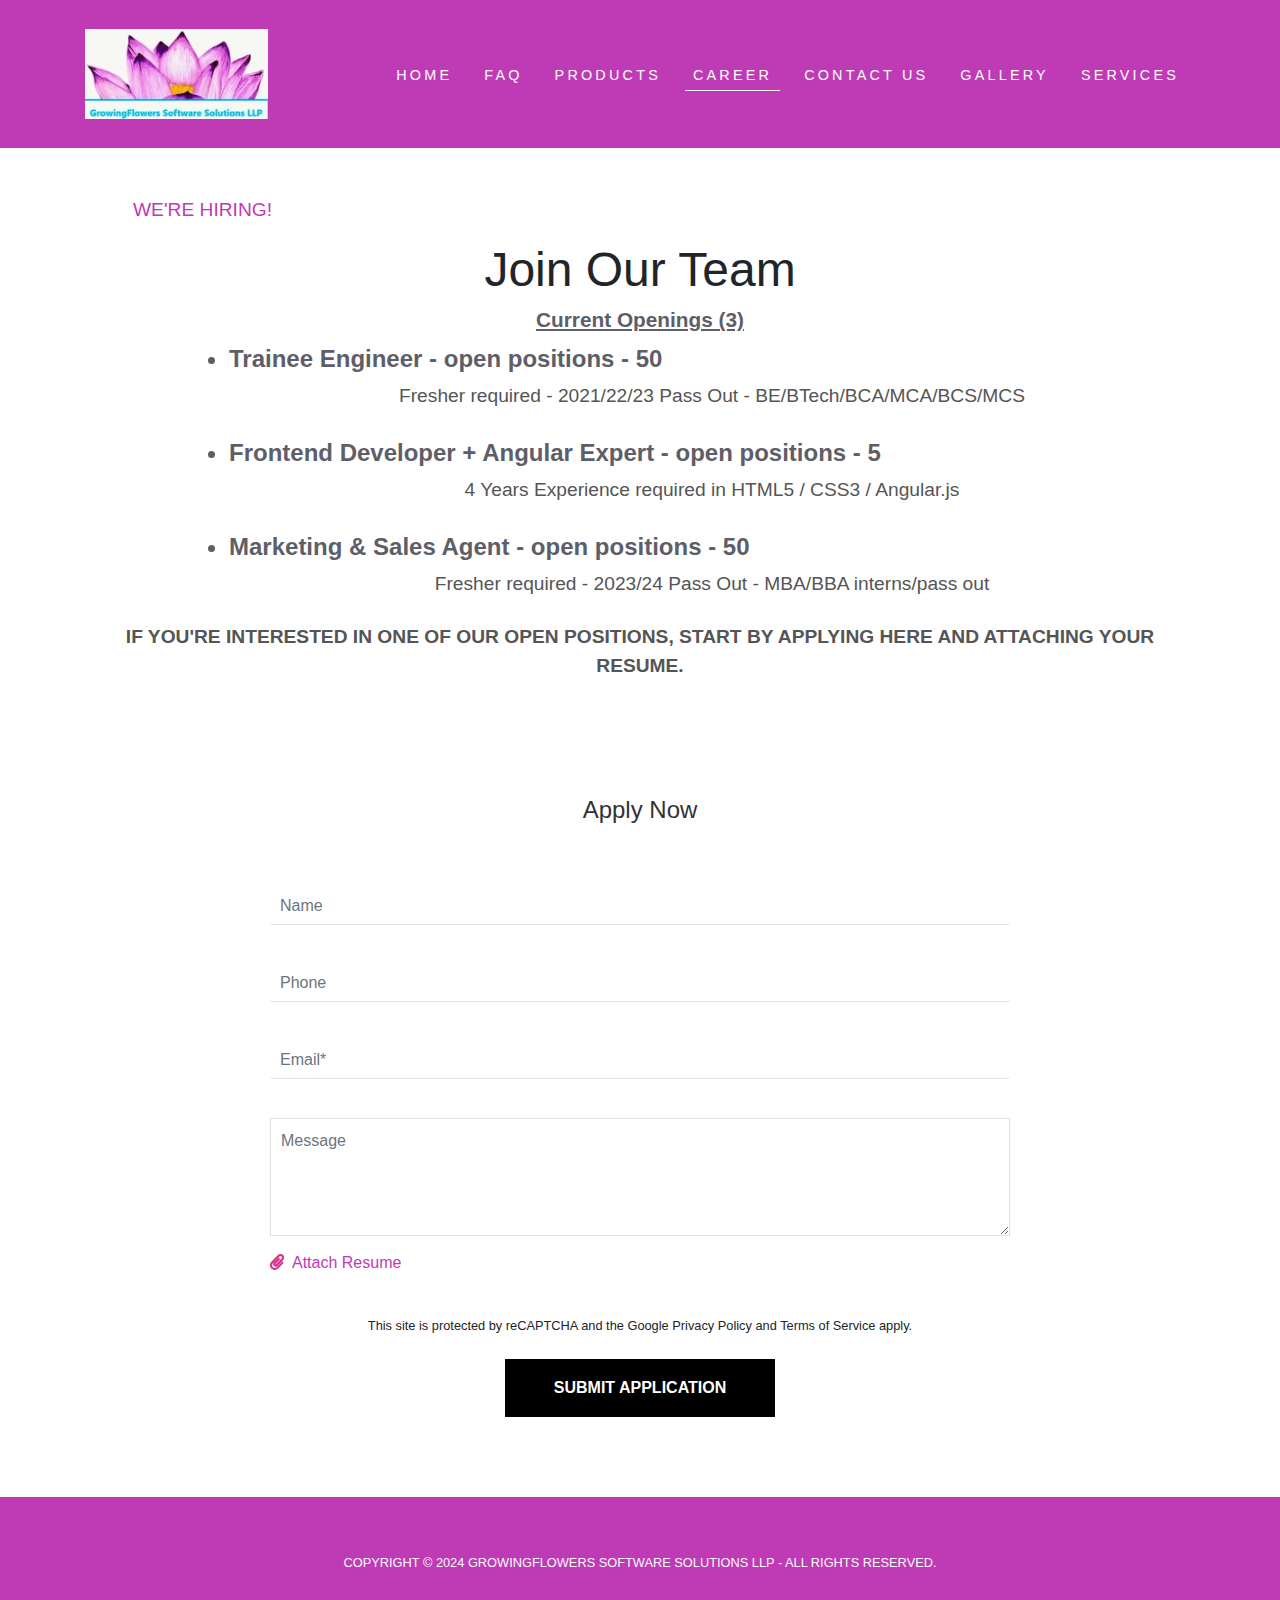
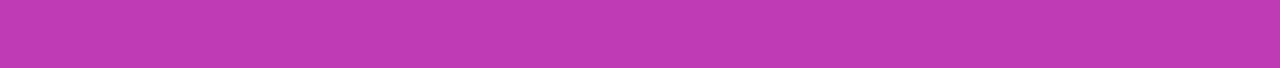
<file: growing/career.html>
<!doctype html>
<html lang="en">

<head>
    <!-- Required meta tags -->
    <meta charset="utf-8">
    <meta name="viewport" content="width=device-width, initial-scale=1, shrink-to-fit=no">
    <!-- Bootstrap CSS -->
    <link rel="stylesheet" href="https://cdn.jsdelivr.net/npm/bootstrap@4.3.1/dist/css/bootstrap.min.css"
        integrity="sha384-ggOyR0iXCbMQv3Xipma34MD+dH/1fQ784/j6cY/iJTQUOhcWr7x9JvoRxT2MZw1T" crossorigin="anonymous">
    <link href="https://cdnjs.cloudflare.com/ajax/libs/font-awesome/5.15.4/css/all.min.css" rel="stylesheet">
    <link rel="stylesheet" href="style.css">

    <title>Career</title>
</head>

<body>
    <!-- Navbar -->
    <div class="container-fluid bg-pink pt-2 pb-3 px-2">
        <div class="container">
            <nav class="navbar navbar-expand-lg navbar-light px-0 pt-2 pb-0">
                <a class="navbar-brand d-flex align-items-center" href="#">
                    <img src="logo.png" class="my-2 img-fluid" alt="Logo" style="max-height: 90px;">
                </a>
                <button class="navbar-toggler ml-auto" type="button" data-toggle="collapse" data-target="#navbarSupportedContent"
                    aria-controls="navbarSupportedContent" aria-expanded="false" aria-label="Toggle navigation">
                    <span class="navbar-toggler-icon"></span>
                </button>
                <div class="collapse navbar-collapse justify-content-end" id="navbarSupportedContent">
                    <ul class="navbar-nav">
                        <li class="nav-item">
                            <a class="nav-link text-white mx-2 text-uppercase spacing" href="index.html">Home</a>
                        </li>
                        <li class="nav-item">
                            <a class="nav-link text-white mx-2 text-uppercase spacing" href="faq.html">FAQ</a>
                        </li>
                        <li class="nav-item">
                            <a class="nav-link text-white mx-2 text-uppercase spacing" href="products.html">Products</a>
                        </li>
                        <li class="nav-item">
                            <a class="nav-link text-white mx-2 text-uppercase spacing active" href="career.html">Career</a>
                        </li>
                        <li class="nav-item">
                            <a class="nav-link text-white mx-2 text-uppercase spacing" href="contact.html">Contact Us</a>
                        </li>
                        <li class="nav-item">
                            <a class="nav-link text-white mx-2 text-uppercase spacing" href="gallery.html">Gallery</a>
                        </li>
                        <li class="nav-item">
                            <a class="nav-link text-white mx-2 text-uppercase spacing" href="services.html">Services</a>
                        </li>
                    </ul>
                </div>
            </nav>
        </div>
    </div>

    <!-- Main Section -->
    <!-- Join Our Team Section -->
    <section class="join-team-section pt-5">
        <div class="container">
            <p class="mx-5 text-uppercase" id="text-pink">We're Hiring!</p>
            <h1 class="text-center">Join Our Team</h1>
            <h3 class="text-center">Current Openings (3)</h3>

            <ul class="job-listings list-unstyled justify-content-evenly">
                <li class="mb-4">
                    <strong>Trainee Engineer - open positions - 50</strong>
                    <p class="text-center">Fresher required - 2021/22/23 Pass Out - BE/BTech/BCA/MCA/BCS/MCS</p>
                </li>
                <li class="mb-4">
                    <strong>Frontend Developer + Angular Expert - open positions - 5</strong>
                    <p class="text-center">4 Years Experience required in HTML5 / CSS3 / Angular.js</p>
                </li>
                <li class="mb-4">
                    <strong>Marketing & Sales Agent - open positions - 50</strong>
                    <p class="text-center">Fresher required - 2023/24 Pass Out - MBA/BBA interns/pass out</p>
                </li>
            </ul>

            <p class="text-center text-uppercase">If you're interested in one of our open positions, start by applying
                here and attaching your resume.</p>
        </div>
    </section>

    <!-- Apply Now Section -->
    <section class="apply-section">
        <div class="container">
            <h3>Apply Now</h3>
            <form class="apply-form">
                <div class="form-group">
                    <label for="name"></label>
                    <input type="text" class="form-control border-bottom" id="name" placeholder="Name">
                </div>
                <div class="form-group">
                    <label for="phone"></label>
                    <input type="tel" class="form-control border-bottom" id="phone" placeholder="Phone">
                </div>
                <div class="form-group">
                    <label for="email"></label>
                    <input type="email" class="form-control border-bottom" id="email" placeholder="Email*">
                </div>
                <div class="form-group">
                    <label for="message"></label>
                    <textarea class="form-control border" id="message" rows="4" placeholder="Message"></textarea>
                </div>
                <label for="file-upload" class="file-label">
                    <i class="fas fa-paperclip"></i>Attach Resume
                </label>
                <input type="file" id="file-upload" class="file-input" multiple>
                <p class="mt-3 text-center">This site is protected by reCAPTCHA and the Google Privacy Policy and Terms
                    of Service apply.</p>
                <div class="text-center mt-4">
                    <button type="submit" class="btn submit-btn text-uppercase px-5 py-3">Submit Application</button>
                </div>
            </form>
        </div>
    </section>

    </div>


    <!-- Footer Section -->
    <footer class="container-fluid bg-pink py-5">
        <div class="container text-center fw-lighter mt-2 mb-5">
            <p class="text-light">COPYRIGHT © 2024 GROWINGFLOWERS SOFTWARE SOLUTIONS LLP - ALL RIGHTS RESERVED.</p>
        </div>
    </footer>


    <!-- Optional JavaScript -->
    <!-- jQuery first, then Popper.js, then Bootstrap JS -->
    <script src="https://code.jquery.com/jquery-3.3.1.slim.min.js"
        integrity="sha384-q8i/X+965DzO0rT7abK41JStQIAqVgRVzpbzo5smXKp4YfRvH+8abtTE1Pi6jizo"
        crossorigin="anonymous"></script>
    <script src="https://cdn.jsdelivr.net/npm/popper.js@1.14.7/dist/umd/popper.min.js"
        integrity="sha384-UO2eT0CpHqdSJQ6hJty5KVphtPhzWj9WO1clHTMGa3JDZwrnQq4sF86dIHNDz0W1"
        crossorigin="anonymous"></script>
    <script src="https://cdn.jsdelivr.net/npm/bootstrap@4.3.1/dist/js/bootstrap.min.js"
        integrity="sha384-JjSmVgyd0p3pXB1rRibZUAYoIIy6OrQ6VrjIEaFf/nJGzIxFDsf4x0xIM+B07jRM"
        crossorigin="anonymous"></script>
</body>

</html>
</file>
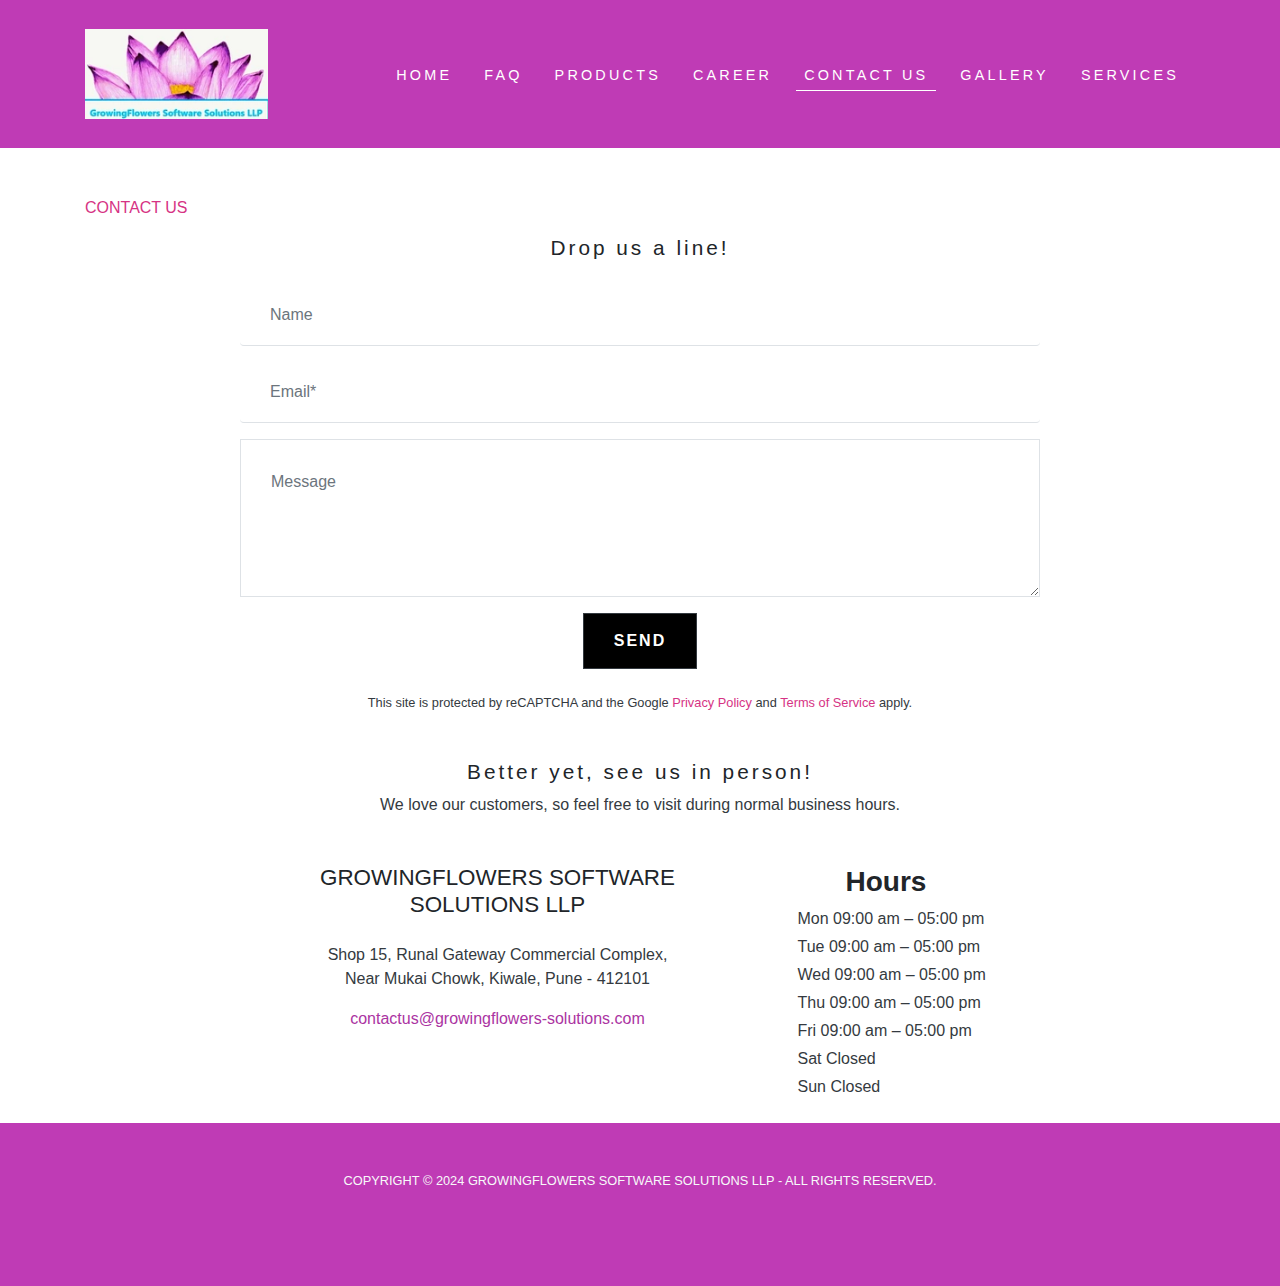
<file: growing/contact.html>
<!doctype html>
<html lang="en">

<head>
    <!-- Required meta tags -->
    <meta charset="utf-8">
    <meta name="viewport" content="width=device-width, initial-scale=1, shrink-to-fit=no">
    <!-- Bootstrap CSS -->
    <link rel="stylesheet" href="https://cdn.jsdelivr.net/npm/bootstrap@4.3.1/dist/css/bootstrap.min.css"
        integrity="sha384-ggOyR0iXCbMQv3Xipma34MD+dH/1fQ784/j6cY/iJTQUOhcWr7x9JvoRxT2MZw1T" crossorigin="anonymous">
    <link rel="stylesheet" href="style.css">

    <title>CONTACT US</title>
</head>

<body>
    <!-- Navbar -->
    <div class="container-fluid bg-pink pt-2 pb-3 px-2">
        <div class="container">
            <nav class="navbar navbar-expand-lg navbar-light px-0 pt-2 pb-0">
                <a class="navbar-brand d-flex align-items-center" href="#">
                    <img src="logo.png" class="my-2 img-fluid" alt="Logo" style="max-height: 90px;">
                </a>
                <button class="navbar-toggler ml-auto" type="button" data-toggle="collapse"
                    data-target="#navbarSupportedContent" aria-controls="navbarSupportedContent" aria-expanded="false"
                    aria-label="Toggle navigation">
                    <span class="navbar-toggler-icon"></span>
                </button>
                <div class="collapse navbar-collapse justify-content-end" id="navbarSupportedContent">
                    <ul class="navbar-nav">
                        <li class="nav-item">
                            <a class="nav-link text-white mx-2 text-uppercase spacing" href="index.html">Home</a>
                        </li>
                        <li class="nav-item">
                            <a class="nav-link text-white mx-2 text-uppercase spacing" href="faq.html">FAQ</a>
                        </li>
                        <li class="nav-item">
                            <a class="nav-link text-white mx-2 text-uppercase spacing" href="products.html">Products</a>
                        </li>
                        <li class="nav-item">
                            <a class="nav-link text-white mx-2 text-uppercase spacing" href="career.html">Career</a>
                        </li>
                        <li class="nav-item">
                            <a class="nav-link text-white mx-2 text-uppercase spacing active"
                                href="contact.html">Contact Us</a>
                        </li>
                        <li class="nav-item">
                            <a class="nav-link text-white mx-2 text-uppercase spacing" href="gallery.html">Gallery</a>
                        </li>
                        <li class="nav-item">
                            <a class="nav-link text-white mx-2 text-uppercase spacing" href="services.html">Services</a>
                        </li>
                    </ul>
                </div>
            </nav>
        </div>
    </div>

    <!-- Contact Form Section-->
    <section class="contact-section pt-5 pb-0">
        <div class="container">
            <p class="text-uppercase">Contact Us</p>
            <h2 class="text-center fs-2">Drop us a line!</h2>
            <form class="contact-form mt-4">
                <div class="form-group">
                    <label for="name" class="d-none"></label>
                    <input type="text" class="form-control border-bottom" id="name" placeholder="Name">
                </div>
                <div class="form-group">
                    <label for="email" class="d-none"></label>
                    <input type="email" class="form-control border-bottom" id="email" placeholder="Email*">
                </div>
                <div class="form-group">
                    <label for="message" class="d-none"></label>
                    <textarea class="form-control border" id="message" rows="4" placeholder="Message"></textarea>
                </div>
                <div class="text-center">
                    <button type="submit" class="btn btn-dark text-uppercase">Send</button>
                </div>
            </form>
            <p class="text-center mt-4 text-dark captcha">This site is protected by reCAPTCHA and the Google <a href="#"
                    class="text-decoration-none">Privacy Policy</a> and <a href="#" class="text-decoration-none">Terms
                    of Service</a> apply.</p>
        </div>

        <!-- Contact Information -->

        <div class="container my-5">
            <div class="row text-center">
                <div class="col-lg-12">
                    <h2>Better yet, see us in person!</h2>
                    <p class="text-dark mb-5">We love our customers, so feel free to visit during normal business hours.
                    </p>
                </div>
            </div>

            <div class="row justify-content-center">
                <!-- Company Info Section -->
                <div class="col-lg-6 col-md-6 text-center">
                    <h4 class="info-heading px-5 pb-3">GROWINGFLOWERS SOFTWARE SOLUTIONS LLP</h4>
                    <p class="text-center px-5 mx-5 text-dark">
                        Shop 15, Runal Gateway Commercial Complex, Near Mukai Chowk, Kiwale, Pune - 412101
                    </p>
                    <a href="contact.html" class="text-pink pt-5">contactus@growingflowers-solutions.com</a>
                </div>

                <!-- Hours Section -->
                <div class="col-lg-3 col-md-4 mb-0">
                    <h3 class="mx-5"><strong>Hours</strong></h3>
                    <p class="text-dark justify-content-around mb-1">Mon 09:00 am – 05:00 pm</p>
                    <p class="text-dark justify-content-around mb-1">Tue 09:00 am – 05:00 pm</p>
                    <p class="text-dark justify-content-around mb-1">Wed 09:00 am – 05:00 pm</p>
                    <p class="text-dark justify-content-around mb-1">Thu 09:00 am – 05:00 pm</p>
                    <p class="text-dark justify-content-around mb-1">Fri 09:00 am – 05:00 pm</p>
                    <p class="text-dark justify-content-around mb-1">Sat Closed</p>
                    <p class="text-dark justify-content-around mb-4">Sun Closed</p>
                </div>
            </div>
        </div>
    </section>

    <!-- Footer Section -->
    <footer class="container-fluid bg-pink pb-5">
        <div class="container text-center fw-lighter mt-2 mb-5">
            <p class="text-light">COPYRIGHT © 2024 GROWINGFLOWERS SOFTWARE SOLUTIONS LLP - ALL RIGHTS RESERVED.</p>
        </div>
    </footer>


    <!-- Optional JavaScript -->
    <!-- jQuery first, then Popper.js, then Bootstrap JS -->
    <script src="https://code.jquery.com/jquery-3.3.1.slim.min.js"
        integrity="sha384-q8i/X+965DzO0rT7abK41JStQIAqVgRVzpbzo5smXKp4YfRvH+8abtTE1Pi6jizo"
        crossorigin="anonymous"></script>
    <script src="https://cdn.jsdelivr.net/npm/popper.js@1.14.7/dist/umd/popper.min.js"
        integrity="sha384-UO2eT0CpHqdSJQ6hJty5KVphtPhzWj9WO1clHTMGa3JDZwrnQq4sF86dIHNDz0W1"
        crossorigin="anonymous"></script>
    <script src="https://cdn.jsdelivr.net/npm/bootstrap@4.3.1/dist/js/bootstrap.min.js"
        integrity="sha384-JjSmVgyd0p3pXB1rRibZUAYoIIy6OrQ6VrjIEaFf/nJGzIxFDsf4x0xIM+B07jRM"
        crossorigin="anonymous"></script>
</body>

</html>
</file>
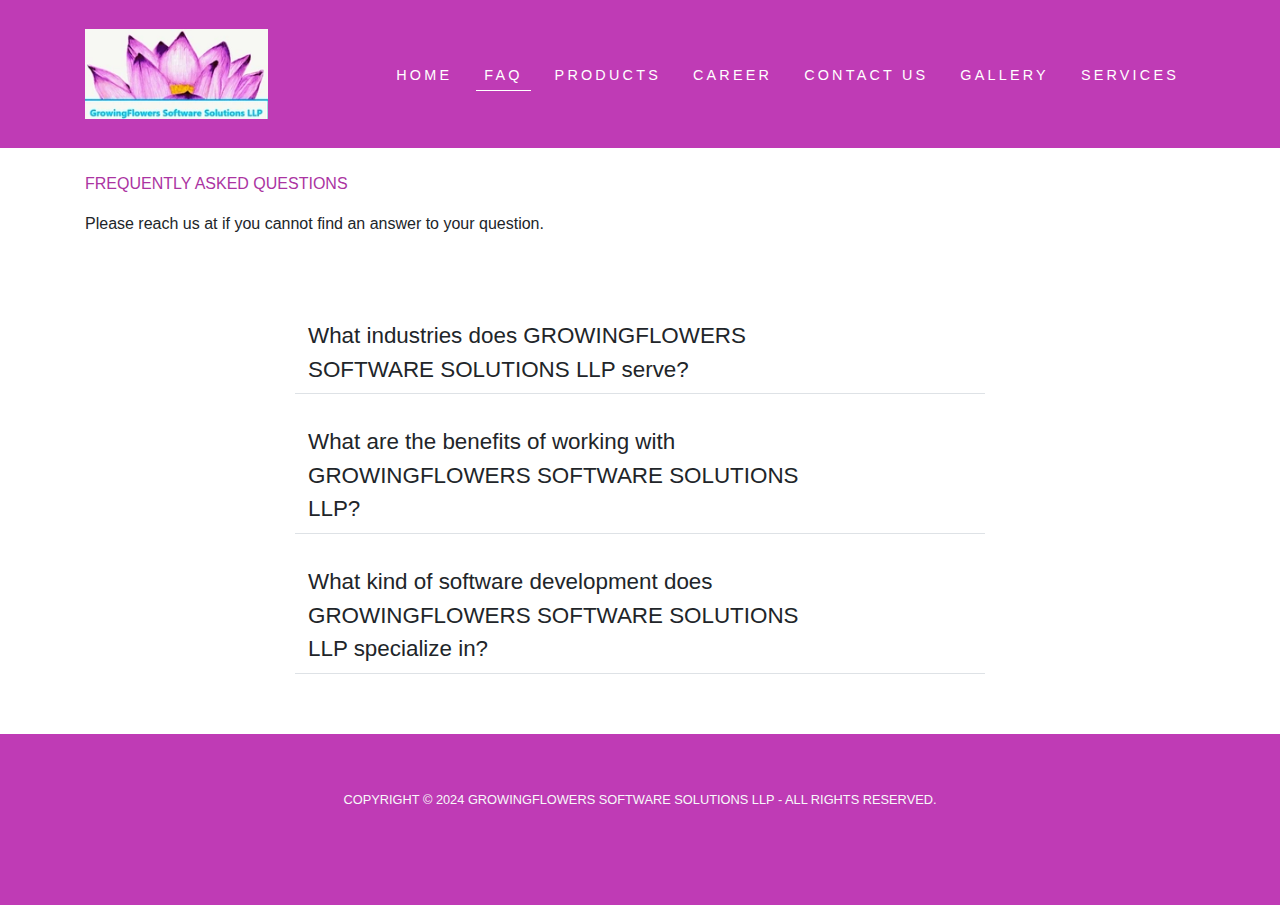
<file: growing/faq.html>
<!doctype html>
<html lang="en">

<head>
    <!-- Required meta tags -->
    <meta charset="utf-8">
    <meta name="viewport" content="width=device-width, initial-scale=1, shrink-to-fit=no">
    <!-- Bootstrap CSS -->
    <link rel="stylesheet" href="https://cdn.jsdelivr.net/npm/bootstrap@4.3.1/dist/css/bootstrap.min.css"
        integrity="sha384-ggOyR0iXCbMQv3Xipma34MD+dH/1fQ784/j6cY/iJTQUOhcWr7x9JvoRxT2MZw1T" crossorigin="anonymous">
    <link rel="stylesheet" href="style.css">

    <title>FAQ | GrowingFlowers Software Solutions</title>
</head>

<body>
    <!-- Navbar -->
    <div class="container-fluid bg-pink pt-2 pb-3 px-2">
        <div class="container">
            <nav class="navbar navbar-expand-lg navbar-light px-0 pt-2 pb-0">
                <a class="navbar-brand d-flex align-items-center" href="#">
                    <img src="logo.png" class="my-2 img-fluid" alt="Logo" style="max-height: 90px;">
                </a>
                <button class="navbar-toggler ml-auto" type="button" data-toggle="collapse"
                    data-target="#navbarSupportedContent" aria-controls="navbarSupportedContent" aria-expanded="false"
                    aria-label="Toggle navigation">
                    <span class="navbar-toggler-icon"></span>
                </button>
                <div class="collapse navbar-collapse justify-content-end" id="navbarSupportedContent">
                    <ul class="navbar-nav">
                        <li class="nav-item">
                            <a class="nav-link text-white mx-2 text-uppercase spacing" href="index.html">Home</a>
                        </li>
                        <li class="nav-item">
                            <a class="nav-link text-white mx-2 text-uppercase spacing active" href="faq.html">FAQ</a>
                        </li>
                        <li class="nav-item">
                            <a class="nav-link text-white mx-2 text-uppercase spacing" href="products.html">Products</a>
                        </li>
                        <li class="nav-item">
                            <a class="nav-link text-white mx-2 text-uppercase spacing" href="career.html">Career</a>
                        </li>
                        <li class="nav-item">
                            <a class="nav-link text-white mx-2 text-uppercase spacing" href="contact.html">Contact Us</a>
                        </li>
                        <li class="nav-item">
                            <a class="nav-link text-white mx-2 text-uppercase spacing" href="gallery.html">Gallery</a>
                        </li>
                        <li class="nav-item">
                            <a class="nav-link text-white mx-2 text-uppercase spacing" href="services.html">Services</a>
                        </li>
                    </ul>
                </div>
            </nav>
        </div>
    </div>

    <!-- Main Section -->
    <div class="container-fluid bg-white">
        <div class="container">
            <p class="text-uppercase text-pink fw-lighter pt-4 ">Frequently Asked Questions</p>
            <p>Please reach us at if you cannot find an answer to your question.</p>
        </div>
        <div class="container">
            <div class="row justify-content-center">
                <div class="col-8">
                    <div class="accordion py-5" id="accordionExample">
                        <div class="card border-0">
                            <div class="card-header bg-white" id="headingOne">
                                <h2 class="mb-0 border-bottom">
                                    <button class="btn collapsed title fs-6 fs-md-5" type="button"
                                        data-toggle="collapse" data-target="#collapseOne" aria-expanded="false"
                                        aria-controls="collapseOne">
                                        What industries does GROWINGFLOWERS SOFTWARE SOLUTIONS LLP serve?
                                    </button>
                                </h2>

                            </div>

                            <div id="collapseOne" class="collapse" aria-labelledby="headingOne"
                                data-parent="#accordionExample">
                                <div class="card-body border-bottom">
                                    GROWINGFLOWERS SOFTWARE SOLUTIONS LLP serves clients in a wide range of industries,
                                    including healthcare, finance, education, retail, and more. We have experience
                                    working with clients of all sizes, from small startups to large enterprises.
                                </div>
                            </div>
                        </div>
                        <div class="card border-0">
                            <div class="card-header bg-white" id="headingTwo">
                                <h2 class="mb-0 border-bottom">
                                    <button class="btn collapsed title fs-6 fs-md-5" type="button"
                                        data-toggle="collapse" data-target="#collapseTwo" aria-expanded="false"
                                        aria-controls="collapseTwo">
                                        What are the benefits of working with GROWINGFLOWERS SOFTWARE SOLUTIONS LLP?
                                    </button>
                                </h2>

                            </div>
                            <div id="collapseTwo" class="collapse" aria-labelledby="headingTwo"
                                data-parent="#accordionExample">
                                <div class="card-body border-bottom">
                                    Working with GROWINGFLOWERS SOFTWARE SOLUTIONS LLP provides numerous benefits,
                                    including access to a team of experienced professionals, customized solutions
                                    tailored to
                                    your needs, and a commitment to delivering high-quality products and services that
                                    drive
                                    results.
                                </div>
                            </div>
                        </div>
                        <div class="card border-0">
                            <div class="card-header bg-white" id="headingThree">
                                <h2 class="mb-0 border-bottom">
                                    <button class="btn collapsed title fs-6 fs-md-5" type="button"
                                        data-toggle="collapse" data-target="#collapseThree" aria-expanded="false"
                                        aria-controls="collapseThree">
                                        What kind of software development does GROWINGFLOWERS SOFTWARE SOLUTIONS LLP
                                        specialize in?
                                    </button>
                                </h2>

                            </div>
                            <div id="collapseThree" class="collapse" aria-labelledby="headingThree"
                                data-parent="#accordionExample">
                                <div class="card-body border-bottom">
                                    GROWINGFLOWERS SOFTWARE SOLUTIONS LLP specializes in custom software
                                    development, web application development, mobile app development, and cloud-based
                                    solutions. We have experience working with a wide range of programming languages and
                                    technologies to deliver the best results for our clients.
                                </div>
                            </div>
                        </div>
                    </div>
                </div>
            </div>
        </div>

    </div>
    <!-- Footer Section -->
    <footer class="container-fluid bg-pink py-5">
        <div class="container text-center fw-lighter mt-2 mb-5">
            <p class="text-light">COPYRIGHT © 2024 GROWINGFLOWERS SOFTWARE SOLUTIONS LLP - ALL RIGHTS RESERVED.</p>
        </div>
    </footer>


    <!-- Optional JavaScript -->
    <!-- jQuery first, then Popper.js, then Bootstrap JS -->
    <script src="https://code.jquery.com/jquery-3.3.1.slim.min.js"
        integrity="sha384-q8i/X+965DzO0rT7abK41JStQIAqVgRVzpbzo5smXKp4YfRvH+8abtTE1Pi6jizo"
        crossorigin="anonymous"></script>
    <script src="https://cdn.jsdelivr.net/npm/popper.js@1.14.7/dist/umd/popper.min.js"
        integrity="sha384-UO2eT0CpHqdSJQ6hJty5KVphtPhzWj9WO1clHTMGa3JDZwrnQq4sF86dIHNDz0W1"
        crossorigin="anonymous"></script>
    <script src="https://cdn.jsdelivr.net/npm/bootstrap@4.3.1/dist/js/bootstrap.min.js"
        integrity="sha384-JjSmVgyd0p3pXB1rRibZUAYoIIy6OrQ6VrjIEaFf/nJGzIxFDsf4x0xIM+B07jRM"
        crossorigin="anonymous"></script>
</body>

</html>
</file>
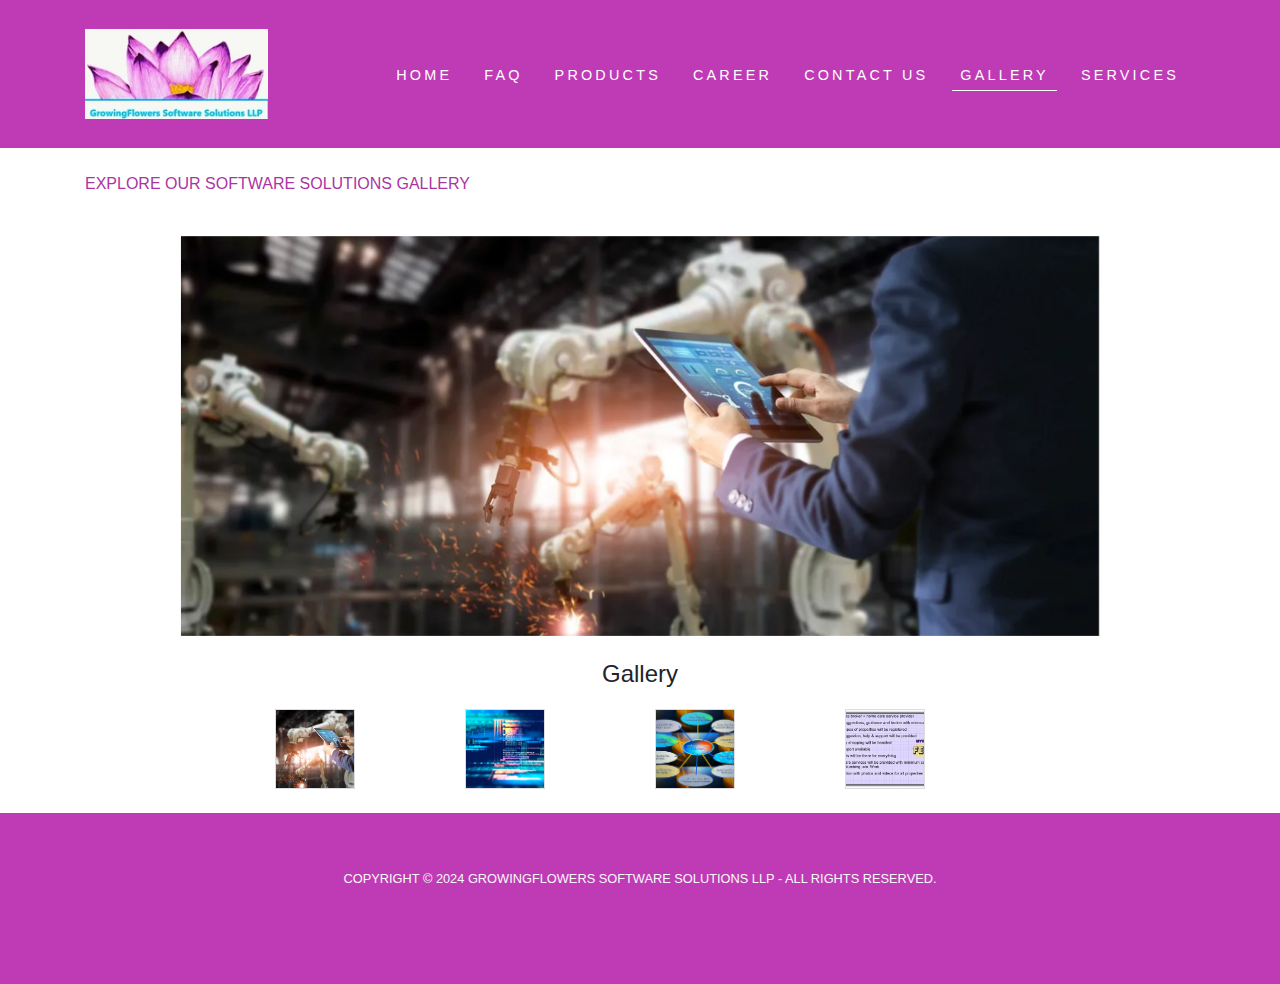
<file: growing/gallery.html>
<!doctype html>
<html lang="en">

<head>
    <!-- Required meta tags -->
    <meta charset="utf-8">
    <meta name="viewport" content="width=device-width, initial-scale=1, shrink-to-fit=no">
    <!-- Bootstrap CSS -->
    <link rel="stylesheet" href="https://cdn.jsdelivr.net/npm/bootstrap@4.3.1/dist/css/bootstrap.min.css"
        integrity="sha384-ggOyR0iXCbMQv3Xipma34MD+dH/1fQ784/j6cY/iJTQUOhcWr7x9JvoRxT2MZw1T" crossorigin="anonymous">
    <link rel="stylesheet" href="style.css">

    <title>Gallery | GrowingFlowers Software Solutions</title>
</head>

<body>
    <!-- Navbar -->
    <div class="container-fluid bg-pink pt-2 pb-3 px-2">
        <div class="container">
            <nav class="navbar navbar-expand-lg navbar-light px-0 pt-2 pb-0">
                <a class="navbar-brand d-flex align-items-center" href="#">
                    <img src="logo.png" class="my-2 img-fluid" alt="Logo" style="max-height: 90px;">
                </a>
                <button class="navbar-toggler ml-auto" type="button" data-toggle="collapse" data-target="#navbarSupportedContent"
                    aria-controls="navbarSupportedContent" aria-expanded="false" aria-label="Toggle navigation">
                    <span class="navbar-toggler-icon"></span>
                </button>
                <div class="collapse navbar-collapse justify-content-end" id="navbarSupportedContent">
                    <ul class="navbar-nav">
                        <li class="nav-item">
                            <a class="nav-link text-white mx-2 text-uppercase spacing" href="index.html">Home</a>
                        </li>
                        <li class="nav-item">
                            <a class="nav-link text-white mx-2 text-uppercase spacing" href="faq.html">FAQ</a>
                        </li>
                        <li class="nav-item">
                            <a class="nav-link text-white mx-2 text-uppercase spacing" href="products.html">Products</a>
                        </li>
                        <li class="nav-item">
                            <a class="nav-link text-white mx-2 text-uppercase spacing" href="career.html">Career</a>
                        </li>
                        <li class="nav-item">
                            <a class="nav-link text-white mx-2 text-uppercase spacing" href="contact.html">Contact Us</a>
                        </li>
                        <li class="nav-item">
                            <a class="nav-link text-white mx-2 text-uppercase spacing active" href="gallery.html">Gallery</a>
                        </li>
                        <li class="nav-item">
                            <a class="nav-link text-white mx-2 text-uppercase spacing" href="services.html">Services</a>
                        </li>
                    </ul>
                </div>
            </nav>
        </div>
    </div>

    <!-- Carousel Section -->
    <div class="container-fluid bg-white">
        <div class="container py-4">
            <p class="text-pink text-uppercase fw-lighter">Explore our Software Solutions Gallery</p>
        </div>

        <div class="container pb-4">
            <div id="carouselExampleFade" class="carousel slide carousel-fade" data-ride="carousel"
                data-interval="3000">
                <div class="carousel-inner">
                    <div class="carousel-item active">
                        <img src="slide1.png" class="d-block w-100 img-fluid" alt="Slide 1">
                    </div>
                    <div class="carousel-item">
                        <img src="slide2.png" class="d-block w-100 img-fluid" alt="Slide 2">
                    </div>
                    <div class="carousel-item">
                        <img src="slide3.png" class="d-block w-100 img-fluid" alt="Slide 3">
                    </div>
                    <div class="carousel-item">
                        <img src="slide4.png" class="d-block w-100 img-fluid" alt="Slide 4">
                    </div>
                </div>
                <a class="carousel-control-prev" href="#carouselExampleFade" role="button" data-slide="prev">
                    <span class="carousel-control-prev-icon" aria-hidden="true"></span>
                    <span class="sr-only">Previous</span>
                </a>
                <a class="carousel-control-next" href="#carouselExampleFade" role="button" data-slide="next">
                    <span class="carousel-control-next-icon" aria-hidden="true"></span>
                    <span class="sr-only">Next</span>
                </a>
            </div>
            <!-- Thumbnail Section -->
            <div class="thumbnail-section mt-4 d-none d-md-block">
                <h4 class="text-center">Gallery</h4>
                <div class="row justify-content-center">
                    <div class="col-2">
                        <a href="#carouselExampleFade" data-slide-to="0">
                            <img src="slide1.png" class="img-square" alt="Thumbnail 1">
                        </a>
                    </div>
                    <div class="col-2">
                        <a href="#carouselExampleFade" data-slide-to="1">
                            <img src="slide2.png" class="img-square" alt="Thumbnail 2">
                        </a>
                    </div>
                    <div class="col-2">
                        <a href="#carouselExampleFade" data-slide-to="2">
                            <img src="slide3.png" class="img-square" alt="Thumbnail 3">
                        </a>
                    </div>
                    <div class="col-2">
                        <a href="#carouselExampleFade" data-slide-to="3">
                            <img src="slide4.png" class="img-square" alt="Thumbnail 4">
                        </a>
                    </div>
                </div>
            </div>
        </div>
    </div>

    </div>
    <!-- Footer Section -->
    <footer class="container-fluid bg-pink py-5">
        <div class="container text-center mt-2 mb-5">
            <p class="text-light fw-lighter">COPYRIGHT © 2024 GROWINGFLOWERS SOFTWARE SOLUTIONS LLP - ALL RIGHTS
                RESERVED.</p>
        </div>
    </footer>


    <!-- Optional JavaScript -->
    <!-- jQuery first, then Popper.js, then Bootstrap JS -->
    <script src="https://code.jquery.com/jquery-3.3.1.slim.min.js"
        integrity="sha384-q8i/X+965DzO0rT7abK41JStQIAqVgRVzpbzo5smXKp4YfRvH+8abtTE1Pi6jizo"
        crossorigin="anonymous"></script>
    <script src="https://cdn.jsdelivr.net/npm/popper.js@1.14.7/dist/umd/popper.min.js"
        integrity="sha384-UO2eT0CpHqdSJQ6hJty5KVphtPhzWj9WO1clHTMGa3JDZwrnQq4sF86dIHNDz0W1"
        crossorigin="anonymous"></script>
    <script src="https://cdn.jsdelivr.net/npm/bootstrap@4.3.1/dist/js/bootstrap.min.js"
        integrity="sha384-JjSmVgyd0p3pXB1rRibZUAYoIIy6OrQ6VrjIEaFf/nJGzIxFDsf4x0xIM+B07jRM"
        crossorigin="anonymous"></script>
</body>

</html>
</file>
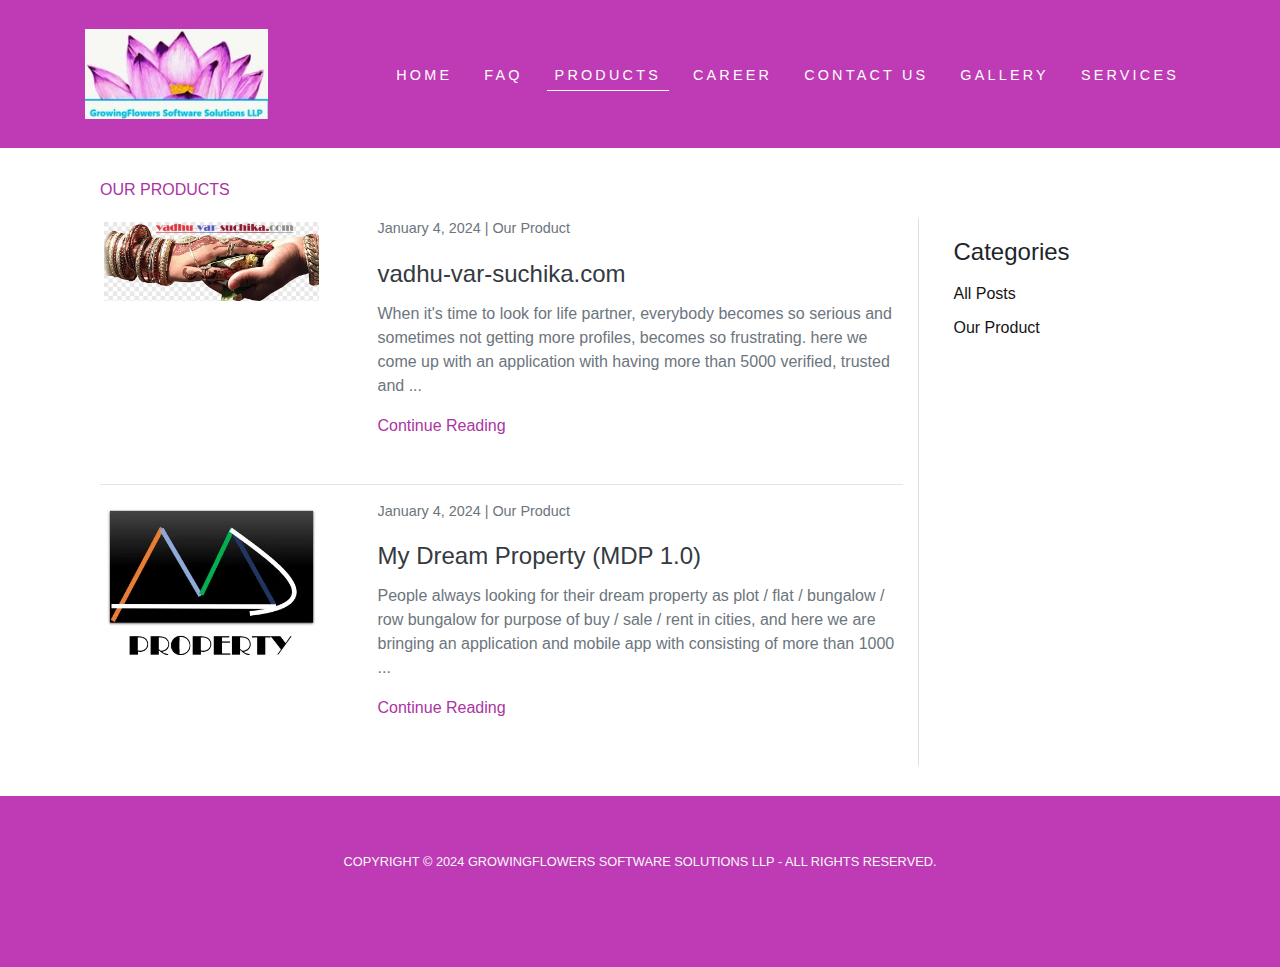
<file: growing/products.html>
<!doctype html>
<html lang="en">

<head>
    <!-- Required meta tags -->
    <meta charset="utf-8">
    <meta name="viewport" content="width=device-width, initial-scale=1, shrink-to-fit=no">
    <!-- Bootstrap CSS -->
    <link rel="stylesheet" href="https://cdn.jsdelivr.net/npm/bootstrap@4.3.1/dist/css/bootstrap.min.css"
        integrity="sha384-ggOyR0iXCbMQv3Xipma34MD+dH/1fQ784/j6cY/iJTQUOhcWr7x9JvoRxT2MZw1T" crossorigin="anonymous">
    <link rel="stylesheet" href="style.css">

    <title>Products</title>
</head>

<body>
    <!-- Navbar -->
    <div class="container-fluid bg-pink pt-2 pb-3 px-2">
        <div class="container">
            <nav class="navbar navbar-expand-lg navbar-light px-0 pt-2 pb-0">
                <a class="navbar-brand d-flex align-items-center" href="#">
                    <img src="logo.png" class="my-2 img-fluid" alt="Logo" style="max-height: 90px;">
                </a>
                <button class="navbar-toggler ml-auto" type="button" data-toggle="collapse" data-target="#navbarSupportedContent"
                    aria-controls="navbarSupportedContent" aria-expanded="false" aria-label="Toggle navigation">
                    <span class="navbar-toggler-icon"></span>
                </button>
                <div class="collapse navbar-collapse justify-content-end" id="navbarSupportedContent">
                    <ul class="navbar-nav">
                        <li class="nav-item">
                            <a class="nav-link text-white mx-2 text-uppercase spacing" href="index.html">Home</a>
                        </li>
                        <li class="nav-item">
                            <a class="nav-link text-white mx-2 text-uppercase spacing" href="faq.html">FAQ</a>
                        </li>
                        <li class="nav-item">
                            <a class="nav-link text-white mx-2 text-uppercase spacing active" href="products.html">Products</a>
                        </li>
                        <li class="nav-item">
                            <a class="nav-link text-white mx-2 text-uppercase spacing" href="career.html">Career</a>
                        </li>
                        <li class="nav-item">
                            <a class="nav-link text-white mx-2 text-uppercase spacing" href="contact.html">Contact Us</a>
                        </li>
                        <li class="nav-item">
                            <a class="nav-link text-white mx-2 text-uppercase spacing" href="gallery.html">Gallery</a>
                        </li>
                        <li class="nav-item">
                            <a class="nav-link text-white mx-2 text-uppercase spacing" href="services.html">Services</a>
                        </li>
                    </ul>
                </div>
            </nav>
        </div>
    </div>

    <!-- Product Section -->
    <div class="container-fluid bg-white">
        <div class="container product-section bg-white">
            <p class="text-uppercase text-pink">Our Products</p>
            <div class="row">
                <!-- Product Section -->
                <div class="col-md-9">
                    <div class="product-card row">
                        <div class="col-md-4">
                            <a href="#" class="text-decoration-none">
                                <img src="vadhu-var-suchika.png" class="img-thumbnail" alt="Product 1 Image">
                        </div>
                        <div class="col-md-8">
                            <p class="product-date">January 4, 2024 | Our Product</p>
                            <p class="product-title text-dark">vadhu-var-suchika.com</p>
                            <p class="product-description">When it's time to look for life partner, everybody becomes so
                                serious and
                                sometimes not getting more profiles, becomes so frustrating. here we come up
                                with an application with having more than 5000 verified, trusted and ...</p>

                            <p class="text-pink">Continue Reading</p>
                            </a>
                        </div>
                    </div>
                    <hr>

                    <div class="product-card row">
                        <div class="col-md-4">
                            <a href="#" class="text-decoration-none">
                                <img src="my-dream-property.png" class="img-thumbnail" alt="Product 1 Image">
                        </div>
                        <div class="col-md-8">
                            <p class="product-date">January 4, 2024 | Our Product</p>
                            <p class="product-title text-dark">My Dream Property (MDP 1.0)</p>
                            <p class="product-description">People always looking for their dream property as plot / flat
                                / bungalow / row
                                bungalow for purpose of buy / sale / rent in cities, and here we are bringing an
                                application and mobile app with consisting of more than 1000 ...</p>

                            <p class="text-pink">Continue Reading</p>
                            </a>
                        </div>
                    </div>
                </div>

                <!-- Categories Section -->
                <div class="col-md-3 border-left">
                    <div class="categories-section ">
                        <h4 class="fw-lighter">Categories</h4>
                        <ul class="categories-list">
                            <li><a href="products.html?Category=All+Posts">All Posts</a></li>
                            <li><a href="products.html?category=Our+Product">Our Product</a></li>
                        </ul>
                    </div>
                </div>
            </div>
        </div>
    </div>
    <!-- Footer Section -->
    <footer class="container-fluid bg-pink py-5">
        <div class="container text-center fw-lighter mt-2 mb-5">
            <p class="text-light">COPYRIGHT © 2024 GROWINGFLOWERS SOFTWARE SOLUTIONS LLP - ALL RIGHTS RESERVED.</p>
        </div>
    </footer>


    <!-- Optional JavaScript -->
    <!-- jQuery first, then Popper.js, then Bootstrap JS -->
    <script src="https://code.jquery.com/jquery-3.3.1.slim.min.js"
        integrity="sha384-q8i/X+965DzO0rT7abK41JStQIAqVgRVzpbzo5smXKp4YfRvH+8abtTE1Pi6jizo"
        crossorigin="anonymous"></script>
    <script src="https://cdn.jsdelivr.net/npm/popper.js@1.14.7/dist/umd/popper.min.js"
        integrity="sha384-UO2eT0CpHqdSJQ6hJty5KVphtPhzWj9WO1clHTMGa3JDZwrnQq4sF86dIHNDz0W1"
        crossorigin="anonymous"></script>
    <script src="https://cdn.jsdelivr.net/npm/bootstrap@4.3.1/dist/js/bootstrap.min.js"
        integrity="sha384-JjSmVgyd0p3pXB1rRibZUAYoIIy6OrQ6VrjIEaFf/nJGzIxFDsf4x0xIM+B07jRM"
        crossorigin="anonymous"></script>
</body>

</html>
</file>
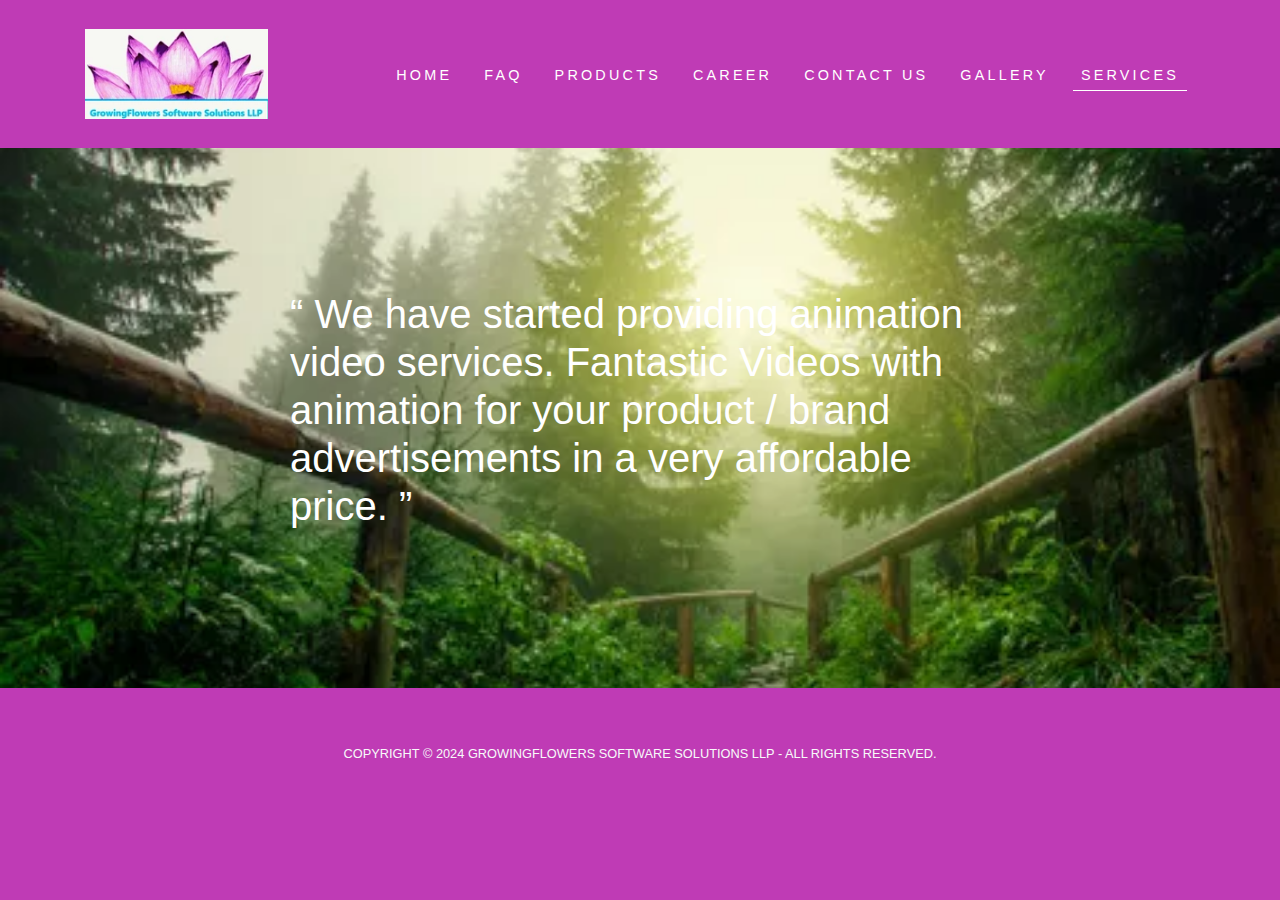
<file: growing/services.html>
<!doctype html>
<html lang="en">

<head>
    <!-- Required meta tags -->
    <meta charset="utf-8">
    <meta name="viewport" content="width=device-width, initial-scale=1, shrink-to-fit=no">
    <!-- Bootstrap CSS -->
    <link rel="stylesheet" href="https://cdn.jsdelivr.net/npm/bootstrap@4.3.1/dist/css/bootstrap.min.css"
        integrity="sha384-ggOyR0iXCbMQv3Xipma34MD+dH/1fQ784/j6cY/iJTQUOhcWr7x9JvoRxT2MZw1T" crossorigin="anonymous">
    <link rel="stylesheet" href="style.css">

    <title>Services | GrowingFlowers Software Solutions</title>
</head>

<body>
    <!-- Navbar -->
    <div class="container-fluid bg-pink pt-2 pb-3 px-2">
        <div class="container">
            <nav class="navbar navbar-expand-lg navbar-light px-0 pt-2 pb-0">
                <a class="navbar-brand d-flex align-items-center" href="#">
                    <img src="logo.png" class="my-2 img-fluid" alt="Logo" style="max-height: 90px;">
                </a>
                <button class="navbar-toggler ml-auto" type="button" data-toggle="collapse" data-target="#navbarSupportedContent"
                    aria-controls="navbarSupportedContent" aria-expanded="false" aria-label="Toggle navigation">
                    <span class="navbar-toggler-icon"></span>
                </button>
                <div class="collapse navbar-collapse justify-content-end" id="navbarSupportedContent">
                    <ul class="navbar-nav">
                        <li class="nav-item">
                            <a class="nav-link text-white mx-2 text-uppercase spacing" href="index.html">Home</a>
                        </li>
                        <li class="nav-item">
                            <a class="nav-link text-white mx-2 text-uppercase spacing" href="faq.html">FAQ</a>
                        </li>
                        <li class="nav-item">
                            <a class="nav-link text-white mx-2 text-uppercase spacing" href="products.html">Products</a>
                        </li>
                        <li class="nav-item">
                            <a class="nav-link text-white mx-2 text-uppercase spacing" href="career.html">Career</a>
                        </li>
                        <li class="nav-item">
                            <a class="nav-link text-white mx-2 text-uppercase spacing" href="contact.html">Contact Us</a>
                        </li>
                        <li class="nav-item">
                            <a class="nav-link text-white mx-2 text-uppercase spacing" href="gallery.html">Gallery</a>
                        </li>
                        <li class="nav-item">
                            <a class="nav-link text-white mx-2 text-uppercase spacing active" href="services.html">Services</a>
                        </li>
                    </ul>
                </div>
            </nav>
        </div>
    </div>

    <!-- Main Section -->
        <section class="service-section d-flex justify-content-center align-items-center px-2">
            <div class="content">
                <blockquote class="quote">
                    &ldquo; We have started providing animation video services. Fantastic Videos with animation for your product / brand advertisements in a very affordable price. &rdquo;
                </blockquote>
            </div>
        </section>
    <!-- Footer Section -->
    <footer class="container-fluid bg-pink py-5">
        <div class="container text-center fw-lighter mt-2 mb-5">
            <p class="text-light">COPYRIGHT © 2024 GROWINGFLOWERS SOFTWARE SOLUTIONS LLP - ALL RIGHTS RESERVED.</p>
        </div>
    </footer>


    <!-- Optional JavaScript -->
    <!-- jQuery first, then Popper.js, then Bootstrap JS -->
    <script src="https://code.jquery.com/jquery-3.3.1.slim.min.js"
        integrity="sha384-q8i/X+965DzO0rT7abK41JStQIAqVgRVzpbzo5smXKp4YfRvH+8abtTE1Pi6jizo"
        crossorigin="anonymous"></script>
    <script src="https://cdn.jsdelivr.net/npm/popper.js@1.14.7/dist/umd/popper.min.js"
        integrity="sha384-UO2eT0CpHqdSJQ6hJty5KVphtPhzWj9WO1clHTMGa3JDZwrnQq4sF86dIHNDz0W1"
        crossorigin="anonymous"></script>
    <script src="https://cdn.jsdelivr.net/npm/bootstrap@4.3.1/dist/js/bootstrap.min.js"
        integrity="sha384-JjSmVgyd0p3pXB1rRibZUAYoIIy6OrQ6VrjIEaFf/nJGzIxFDsf4x0xIM+B07jRM"
        crossorigin="anonymous"></script>
</body>

</html>
</file>
<file: growing/style.css>
body {
  font-family: Arial, sans-serif;
  background-color: #BF3BB5;
  padding: 0;
  margin: 0;
}

.bg-pink {
  background-color: #BF3BB5;
}

.nav-link {
  font-size: 0.9rem;
  font-weight: 300;
  position: relative;
  display: inline-block;
  color: white;
  text-decoration: none;
  padding-bottom: 5px;
  transition: all 0.3s ease-in-out;
}

.nav-link::after {
  content: '';
  position: absolute;
  width: 0;
  height: 1px;
  bottom: 0;
  left: 50%;
  background-color: white;
  transition: all 0.3s ease-in-out;
}

.nav-link.active::after {
  width: 100%;
  left: 0;
}

.spacing{
  letter-spacing: 0.2rem;
}

/* Main Section */
.main-section {
  padding: 10px;
}

.main-section img {
  max-width: auto;
  height: 100%;
}

.main-text {
  background-color: #AB34A2;
  color: white;
}

.btn-custom {
  color: #0f0f0f;
  background-color: #fff;
  border: none;
  font-weight: 700;
  /* letter-spacing: 4px; */
  border-radius: 0;
}

.btn-custom:hover{
  box-shadow: 0px 4px 15px rgba(0, 0, 0, 0.2);

}

/* Video Section */
.text-pink {
  color: #AB34A2;
}

/* Subscribe */
.subscribe .form-control {
  border: none;
  background-color: #FDF0FB;
  border-bottom: 1px solid #ccc;
  border-radius: 0;
}

.subscribe .btn-dark {
  background-color: #000;
  color: #fff;
  border-radius: 0;
  padding: 0.75rem 2rem;
}

.img-fluid {
  width: 100%;
  height: auto;
}

.d-flex {
  display: flex;
}

.align-items-center {
  align-items: center;
}

.text-center {
  text-align: center;
}

/* Background Colors */
.bg-light-pink {
  background-color: #FDF0FB;
}

/* FAQ Webpage */
.title {
  font-size: 1.4rem;
  font-weight: lighter;
  text-align: left;
  padding-right: 10rem;
}

.title:hover {
  color: #AB34A2;
}

.title:active {
  color: #AB34A2;
}

/* Product Webpage */
.product-section {
  padding: 30px;
}

.product-card {
  text-decoration: none;
  margin-bottom: 30px;
}

.product-card img {
  max-width: 90%;
  border: none;
}

.product-date {
  font-size: 0.9rem;
  color: #6c757d;
}

.product-title {
  font-size: 1.5rem;
  font-weight: lighter;
  margin: 10px 0;
}

.product-description {
  font-size: 1rem;
  color: #6c757d;
}

.categories-section {
  padding: 20px;
  background-color: #fff;
  border-radius: 8px;
}

.categories-section h4 {
  margin-bottom: 15px;
}

.categories-list {
  list-style: none;
  padding-left: 0;
}

.categories-list li {
  margin-bottom: 10px;
}

.categories-list li a {
  text-decoration: none;
  color: #141515;
}

.categories-list li a:hover {
  text-decoration: underline;
}

/* Careers Webpage */
/* Join Our Team Section*/
.join-team-section {
  background-color: #ffffff;
  padding: 50px 0;
}

#text-pink {
  font-weight: 100;
  color: #BF3BB5;
}

.join-team-section h1 {
  font-size: 3rem;
  font-weight: 100;
  margin-bottom: 10px;
}

.join-team-section h3 {
  color: #5E5E68;
  font-size: 1.3rem;
  font-weight: 700;
  text-decoration: underline;
}

.join-team-section .job-listings {
  padding-left: 0;
}

.join-team-section .job-listings li {
  font-size: 1.5rem;
  color: #5E5E68;
  list-style-type: disc;
  margin-left: 15px;
}

.join-team-section .job-listings p {
  margin-top: 5px;
  font-weight: 100;
  font-size: 1.2rem;
  color: #555;
}

.join-team-section p {
  font-size: 1.2rem;
  font-weight: 700;
  color: #555;
}

/* Responsive */
@media (min-width: 768px) {
  .join-team-section .job-listings li {
    margin-left: 2rem;
  }
}

@media (min-width: 992px) {
  .join-team-section .job-listings li {
    margin-left: 5rem;
  }
}

@media (min-width: 1200px) {
  .join-team-section .job-listings li {
    margin-left: 9rem;
  }
}

/* Apply Now Section */
.apply-section {
  background-color: #ffffff;
  padding: 50px 0;
}

.apply-section h3 {
  font-size: 1.5rem;
  text-align: center;
  color: #333;
}

.apply-form {
  max-width: 800px;
  margin: 0 auto;
  background-color: #ffffff;
  padding: 30px;
}

.apply-form .form-group {
  margin-bottom: 15px;
}

.apply-form .form-control {
  padding: 10px;
  font-size: 16px;
  width: 100%;
  border: none;
}

.apply-form p {
  font-size: 0.8rem;
}

.file-input {
  display: none;
}

.file-label i {
  margin-right: 8px;
  color: #d63384;
  display: inline-block;
  margin-bottom: 15px;
}

.file-label {
  margin-right: 8px;
  color: #BF3BB5;
  display: inline-block;
  cursor: pointer;
  margin-bottom: 15px;
}

.file-label:hover {
  color: #d63384;
}

.submit-btn {
  background-color: #000;
  color: #fff;
  font-weight: 600;
  border-radius: 0;
}

.submit-btn:hover{
  box-shadow: 0px 4px 15px rgba(0, 0, 0, 0.3);
  color: #fff;
}

/* Contact US Section */
.contact-section {
  background-color: #fff;
  padding: 50px 0;
}

.contact-section p {
  color: #d63384;
  font-weight: 100;
}
.contact-section h2 {
  font-size: 1.3rem;
  letter-spacing: 3px;
  font-weight: 200;
}
.form-control {
  border: none;
  max-width: 800px;
  margin: 0 auto;
  background-color: #ffffff;
  padding: 30px;
}

textarea.form-control {
  border-radius: 0;
}

button.btn-dark {
  background-color: #000;
  padding: 15px 30px;
  font-weight: bold;
  letter-spacing: 2px;
  border-radius: 0;
  transition: all 0.3s ease;
}

button.btn-dark:hover {
  box-shadow: 0px 4px 15px rgba(0, 0, 0, 0.3);
}

a {
  color: #d63384;
}

.captcha{
  font-size: 0.8rem;
}

/* Info Section */
.contact-information{
  background-color: #fff;
}

.info-heading{
  /* text-align: center; */
  font-size: 1.4rem;
}

.hours-section {
  text-align: center;
  margin-top: 20px;
}
.hours-table {
  margin: 0 auto;
  width: auto;
}
.highlight {
  font-weight: bold;
}
td {
  padding: 8px 20px;
}

/* Gallery Webpage */
.carousel-inner {
  width: 100%;
  height: 100%;
}

.carousel-item img {
  width: 100%;
  height: 400px;
  object-fit: contain;
  object-position: center;
}

@media (max-width: 768px) {
  .carousel-item img {
    height: 300px;
  }
}

.thumbnail-section {
  margin-top: 20px;
}

.img-square {
  width: 80px;
  height: 80px;
  object-fit: cover;
  cursor: pointer;
  border: 1px solid #ddd;
}

.thumbnail-section h4 {
  margin-bottom: 20px;
}

/* Services Section */
.service-section {
  
  background-image: url('rs=w_450\,m.webp');
  background-size: cover;
  background-position: center;
  height: 60vh;
  color: white;
  position: relative;
}

.content {
  max-width: 700px;
}

.quote {
  font-size: 2.5rem;
  line-height: 1.2;
  position: relative;
}

/* Responsive */
@media (max-width: 768px) {
  .quote {
      font-size: 1.5rem;
  }

  .quote::before, .quote::after {
      font-size: 2rem;
  }
}

/* Footer Text */
footer p {
  font-size: 0.8rem;
  color: #333;
  margin: 0;
}
</file>
